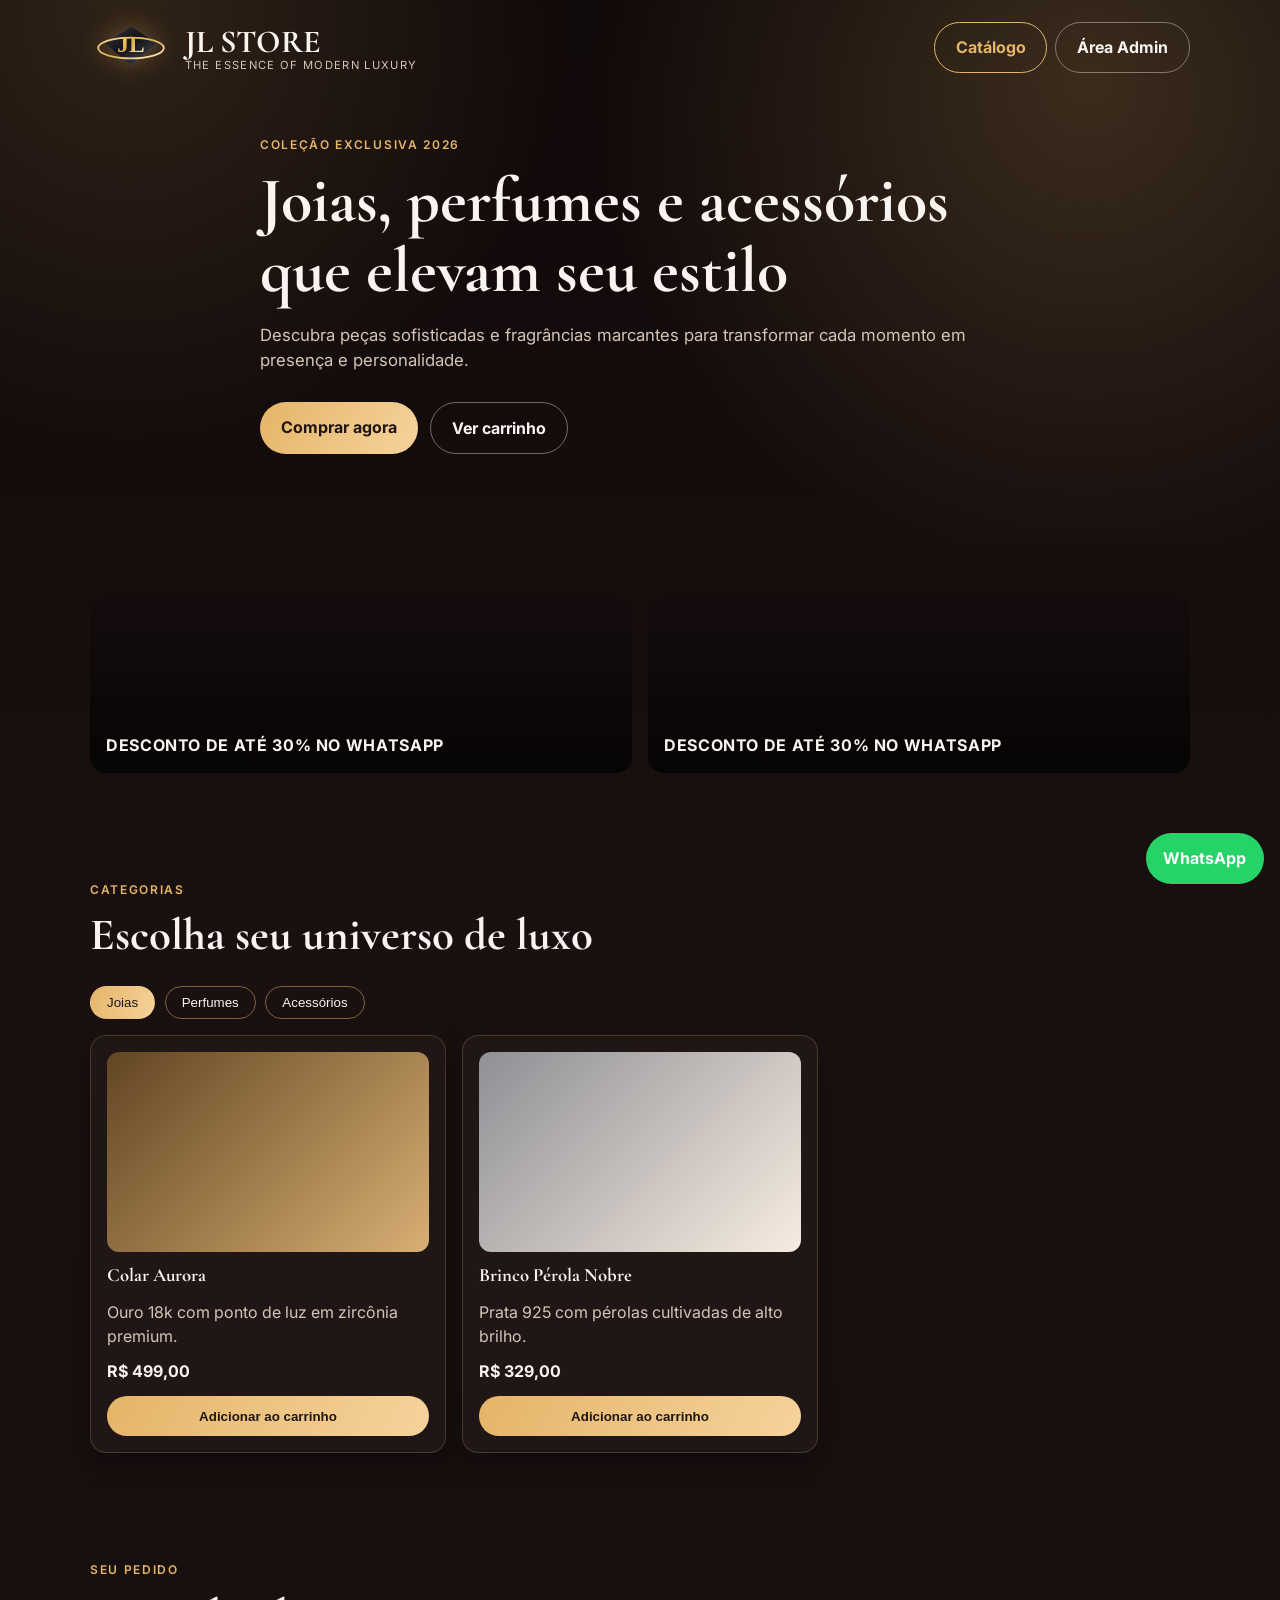
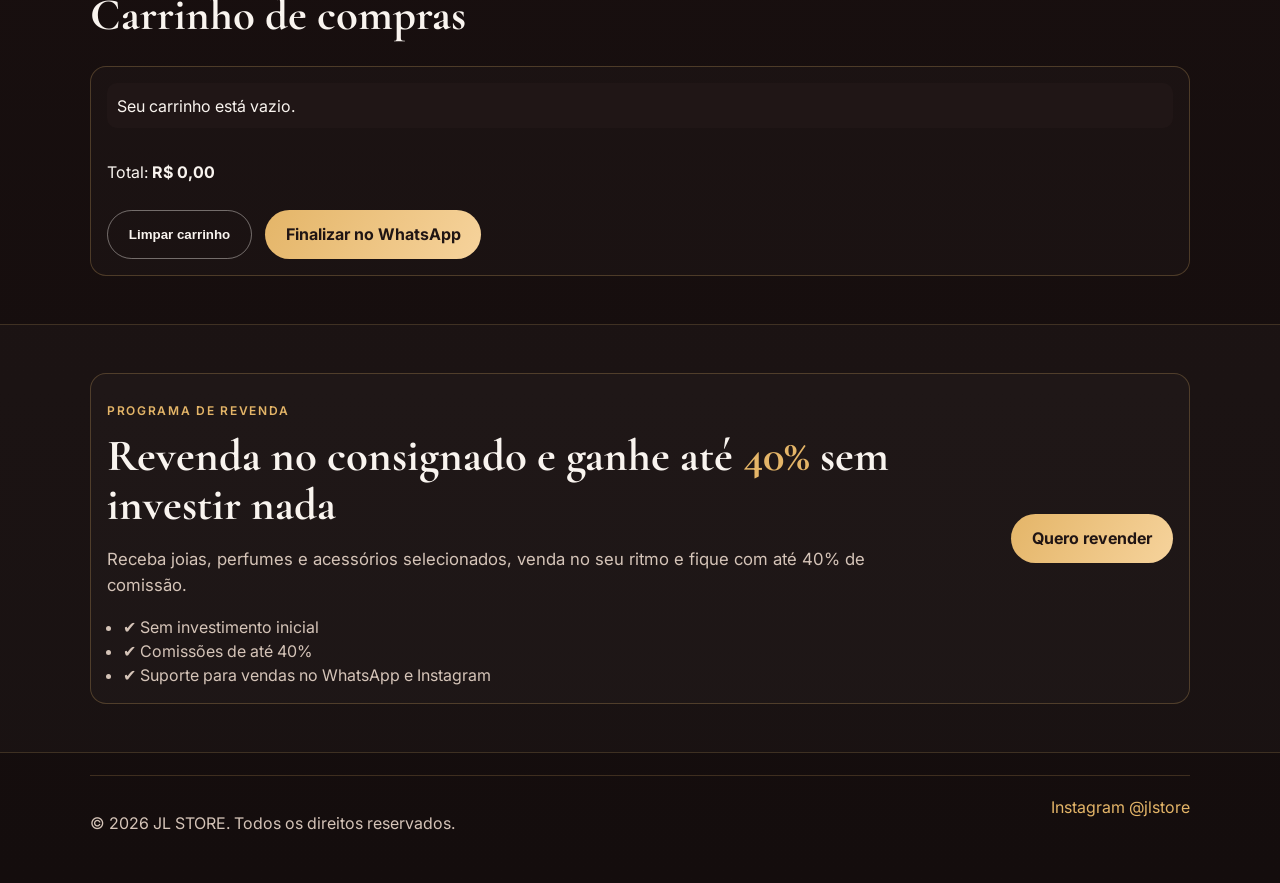
<file: index.html>
<!DOCTYPE html>
<html lang="pt-BR">
<head>
  <meta charset="UTF-8" />
  <meta name="viewport" content="width=device-width, initial-scale=1.0" />
  <title>JL STORE | Joias e Perfumes de Luxo</title>
  <link rel="preconnect" href="https://fonts.googleapis.com" />
  <link rel="preconnect" href="https://fonts.gstatic.com" crossorigin />
  <link href="https://fonts.googleapis.com/css2?family=Cormorant+Garamond:wght@400;600;700&family=Inter:wght@300;400;500;600;700&display=swap" rel="stylesheet" />
  <link rel="stylesheet" href="styles.css" />
</head>
<body>
  <header class="hero">
    <nav class="container nav">
      <div class="logo-wrap">
        <img class="brand-logo" src="logo-jl-store.svg" alt="Logo da JL STORE" />
        <div class="logo-text">
          <strong>JL STORE</strong>
          <span>THE ESSENCE OF MODERN LUXURY</span>
        </div>
      </div>
      <div class="nav-actions">
        <a class="btn btn-outline" href="#catalogo">Catálogo</a>
        <a class="btn btn-light" href="admin.html">Área Admin</a>
      </div>
    </nav>

    <div class="container hero-content">
      <p class="tag">Coleção Exclusiva 2026</p>
      <h1>Joias, perfumes e acessórios que elevam seu estilo</h1>
      <p class="subtitle">Descubra peças sofisticadas e fragrâncias marcantes para transformar cada momento em presença e personalidade.</p>
      <div class="hero-actions">
        <a class="btn" href="#catalogo">Comprar agora</a>
        <a class="btn btn-light" href="#cart">Ver carrinho</a>
      </div>
    </div>
  </header>

  <main>
    <section class="section container">
      <div class="promo-banners">
        <article class="promo-banner banner-1">
          <p>DESCONTO DE ATÉ <strong>30%</strong> NO WHATSAPP</p>
        </article>
        <article class="promo-banner banner-2">
          <p>DESCONTO DE ATÉ <strong>30%</strong> NO WHATSAPP</p>
        </article>
      </div>
    </section>

    <section id="catalogo" class="section container">
      <div class="section-heading">
        <p class="tag">Categorias</p>
        <h2>Escolha seu universo de luxo</h2>
      </div>

      <div class="tabs" role="tablist" aria-label="Categorias de produtos">
        <button class="tab-btn active" data-category="joias" role="tab" aria-selected="true" type="button">Joias</button>
        <button class="tab-btn" data-category="perfumes" role="tab" aria-selected="false" type="button">Perfumes</button>
        <button class="tab-btn" data-category="acessorios" role="tab" aria-selected="false" type="button">Acessórios</button>
      </div>

      <div class="cards" id="products-grid"></div>
    </section>

    <section id="cart" class="section container cart-section">
      <div class="section-heading">
        <p class="tag">Seu pedido</p>
        <h2>Carrinho de compras</h2>
      </div>
      <div class="cart-box">
        <ul id="cart-items" class="cart-items"></ul>
        <div class="cart-footer">
          <p>Total: <strong id="cart-total">R$ 0,00</strong></p>
          <div class="form-actions">
            <button class="btn btn-light" id="clear-cart" type="button">Limpar carrinho</button>
            <a class="btn" id="checkout-whatsapp" href="https://wa.me/5549999740039" target="_blank" rel="noopener noreferrer">Finalizar no WhatsApp</a>
          </div>
        </div>
      </div>
    </section>

    <section id="revenda" class="section consignado">
      <div class="container consignado-wrap">
        <div>
          <p class="tag">Programa de revenda</p>
          <h2>Revenda no consignado e ganhe até <span>40%</span> sem investir nada</h2>
          <p class="subtitle">Receba joias, perfumes e acessórios selecionados, venda no seu ritmo e fique com até 40% de comissão.</p>
          <ul>
            <li>✔ Sem investimento inicial</li>
            <li>✔ Comissões de até 40%</li>
            <li>✔ Suporte para vendas no WhatsApp e Instagram</li>
          </ul>
        </div>
        <a class="btn" href="https://wa.me/5549999740039?text=Ol%C3%A1%2C%20quero%20participar%20da%20revenda%20consignada%20da%20JL%20STORE" target="_blank" rel="noopener noreferrer">Quero revender</a>
      </div>
    </section>
  </main>

  <a class="whatsapp-btn" href="https://wa.me/5549999740039" target="_blank" rel="noopener noreferrer" aria-label="Falar no WhatsApp">WhatsApp</a>

  <footer class="footer">
    <div class="container footer-content">
      <p>© 2026 JL STORE. Todos os direitos reservados.</p>
      <a href="#">Instagram @jlstore</a>
    </div>
  </footer>

  <script src="script.js"></script>
</body>
</html>
</file>
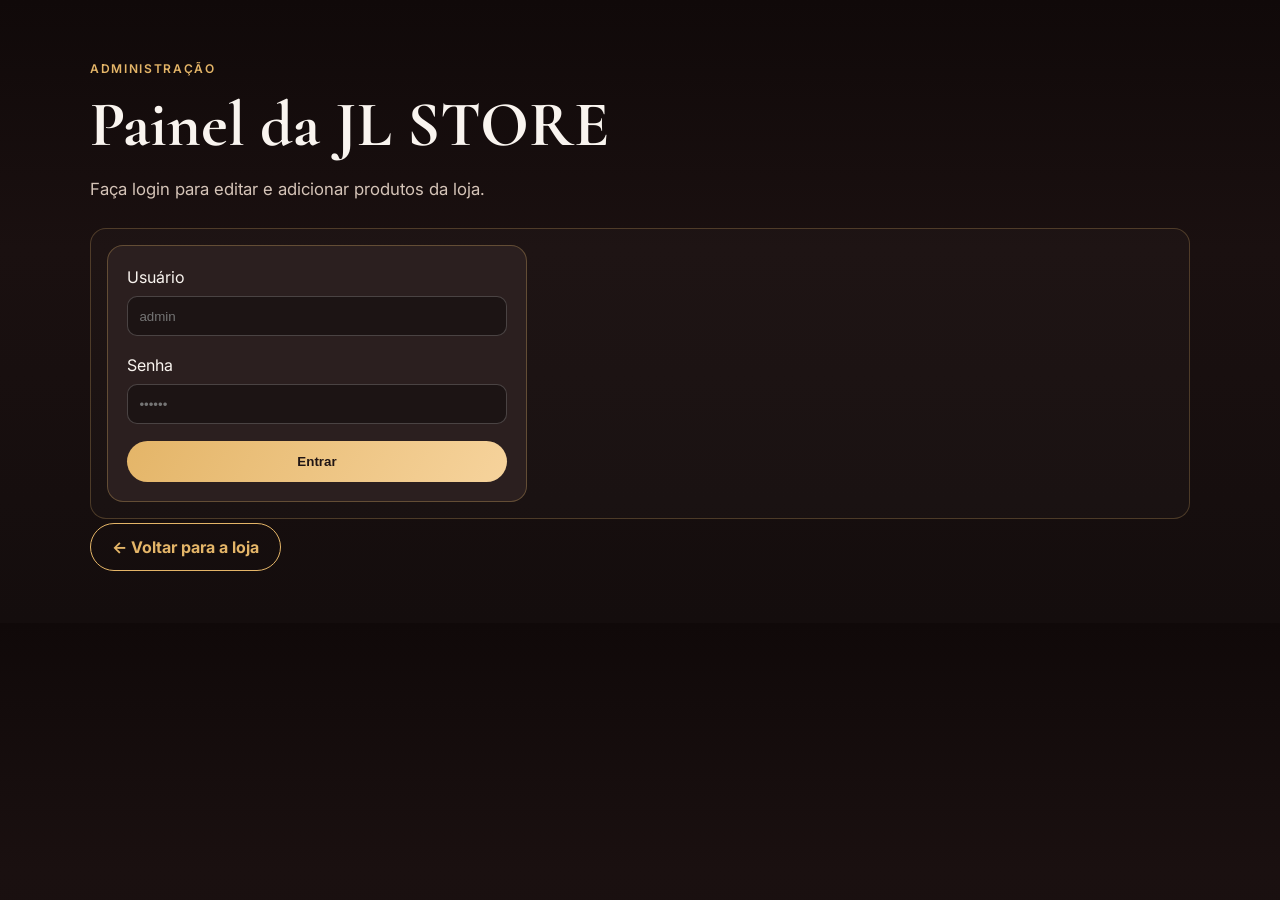
<file: admin.html>
<!DOCTYPE html>
<html lang="pt-BR">
<head>
  <meta charset="UTF-8" />
  <meta name="viewport" content="width=device-width, initial-scale=1.0" />
  <title>JL STORE | Admin</title>
  <link rel="preconnect" href="https://fonts.googleapis.com" />
  <link rel="preconnect" href="https://fonts.gstatic.com" crossorigin />
  <link href="https://fonts.googleapis.com/css2?family=Cormorant+Garamond:wght@400;600;700&family=Inter:wght@300;400;500;600;700&display=swap" rel="stylesheet" />
  <link rel="stylesheet" href="styles.css" />
</head>
<body>
  <main class="section container">
    <div class="section-heading">
      <p class="tag">Administração</p>
      <h1>Painel da JL STORE</h1>
      <p class="subtitle">Faça login para editar e adicionar produtos da loja.</p>
    </div>

    <section id="login-section" class="admin-panel">
      <form id="login-form" class="lead-form admin-login-form">
        <label for="admin-user">Usuário</label>
        <input id="admin-user" type="text" placeholder="admin" required />

        <label for="admin-pass">Senha</label>
        <input id="admin-pass" type="password" placeholder="••••••" required />

        <button class="btn" type="submit">Entrar</button>
        <p id="login-error" class="login-error" hidden>Usuário ou senha inválidos.</p>
      </form>
    </section>

    <section id="panel-section" class="admin-panel" hidden>
      <div class="admin-header-row">
        <h2>Painel de produtos</h2>
        <button class="btn btn-light" id="logout-btn" type="button">Sair</button>
      </div>
      <div class="admin-layout">
        <form id="product-form" class="lead-form">
          <input type="hidden" id="product-id" />

          <label for="product-category">Categoria</label>
          <select id="product-category" required>
            <option value="joias">Joias</option>
            <option value="perfumes">Perfumes</option>
            <option value="acessorios">Acessórios</option>
          </select>

          <label for="product-name">Nome do produto</label>
          <input id="product-name" type="text" placeholder="Ex.: Colar Aurora" required />

          <label for="product-description">Descrição</label>
          <input id="product-description" type="text" placeholder="Ex.: Ouro 18k com ponto de luz" required />

          <label for="product-price">Preço</label>
          <input id="product-price" type="text" placeholder="Ex.: R$ 499,00" required />

          <label for="product-gradient">Cor/gradiente (CSS)</label>
          <input id="product-gradient" type="text" placeholder="linear-gradient(135deg, #624522, #d8af74)" required />

          <div class="form-actions">
            <button class="btn" type="submit">Salvar produto</button>
            <button class="btn btn-light" type="button" id="cancel-edit">Cancelar</button>
          </div>
        </form>

        <div class="table-wrap">
          <table>
            <thead>
              <tr>
                <th>Categoria</th>
                <th>Produto</th>
                <th>Preço</th>
                <th>Ações</th>
              </tr>
            </thead>
            <tbody id="products-table-body"></tbody>
          </table>
        </div>
      </div>
    </section>

    <p><a class="btn btn-outline" href="index.html">← Voltar para a loja</a></p>
  </main>

  <script src="admin.js"></script>
</body>
</html>
</file>
<file: styles.css>
:root {
  --surface: #201616;
  --surface-light: #2b1f1f;
  --text: #f9f4ef;
  --muted: #d5c4b8;
  --gold: #e4b568;
  --white: #fff;
  --radius: 16px;
  --shadow: 0 10px 30px rgba(0, 0, 0, 0.3);
}

* { box-sizing: border-box; }
body {
  margin: 0;
  font-family: 'Inter', sans-serif;
  background: linear-gradient(180deg, #100909, #1a1010 40%, #140d0d 100%);
  color: var(--text);
  line-height: 1.5;
}
.container { width: min(1100px, 92%); margin: 0 auto; }

.hero {
  padding: 1.2rem 0 4.5rem;
  background: radial-gradient(circle at 85% 15%, rgba(228, 181, 104, 0.2), transparent 42%), radial-gradient(circle at 10% 0%, rgba(228, 181, 104, 0.15), transparent 35%);
}
.nav { display: flex; justify-content: space-between; align-items: center; gap: 1rem; }
.nav-actions { display: flex; gap: 0.5rem; flex-wrap: wrap; }
.logo-wrap { display: flex; align-items: center; gap: 0.8rem; }
.brand-logo { width: 82px; filter: drop-shadow(0 0 12px rgba(228, 181, 104, 0.35)); }
.logo-text { display: flex; flex-direction: column; line-height: 1.1; }
.logo-text strong { font-family: 'Cormorant Garamond', serif; font-size: 2rem; }
.logo-text span { color: var(--muted); font-size: 0.7rem; letter-spacing: 0.12em; }

.tag { color: var(--gold); text-transform: uppercase; letter-spacing: 0.14em; font-size: 0.75rem; font-weight: 600; }
.hero-content { padding-top: 3rem; max-width: 760px; }
h1, h2, h3 { font-family: 'Cormorant Garamond', serif; margin: 0.3rem 0 0.9rem; line-height: 1.1; }
h1 { font-size: clamp(2.1rem, 5vw, 4rem); }
h2 { font-size: clamp(1.6rem, 3.8vw, 2.8rem); }
.subtitle { color: var(--muted); font-size: 1.05rem; max-width: 760px; }

.hero-actions, .form-actions { display: flex; flex-wrap: wrap; gap: 0.8rem; }
.hero-actions { margin: 1.8rem 0 1.2rem; }

.btn {
  border: 0;
  border-radius: 999px;
  background: linear-gradient(120deg, var(--gold), #f6d39c);
  color: #201514;
  padding: 0.8rem 1.3rem;
  text-decoration: none;
  font-weight: 700;
  cursor: pointer;
}
.btn-small { padding: 0.45rem 0.85rem; font-size: 0.82rem; }
.btn-light { background: transparent; border: 1px solid rgba(249, 244, 239, 0.4); color: var(--text); }
.btn-outline { background: transparent; border: 1px solid var(--gold); color: var(--gold); }
.btn-add-cart { margin-top: 0.8rem; width: 100%; }

.section { padding: 3rem 0; }
.section-heading { margin-bottom: 1.6rem; }

.promo-banners { display: grid; grid-template-columns: repeat(2, minmax(0, 1fr)); gap: 1rem; }
.promo-banner {
  min-height: 180px;
  border-radius: var(--radius);
  display: grid;
  place-items: end start;
  padding: 1rem;
  background-size: cover;
  background-position: center;
  position: relative;
  overflow: hidden;
}
.promo-banner::before {
  content: '';
  position: absolute;
  inset: 0;
  background: linear-gradient(180deg, rgba(0,0,0,0.05), rgba(0,0,0,0.75));
}
.promo-banner p {
  position: relative;
  margin: 0;
  font-weight: 700;
  letter-spacing: 0.04em;
}
.banner-1 { background-image: url('https://images.unsplash.com/photo-1535632066927-ab7c9ab60908?auto=format&fit=crop&w=1200&q=80'); }
.banner-2 { background-image: url('https://images.unsplash.com/photo-1617038220319-276d3cfab638?auto=format&fit=crop&w=1200&q=80'); }

.tabs { display: flex; gap: 0.6rem; margin-bottom: 1rem; flex-wrap: wrap; }
.tab-btn {
  border: 1px solid rgba(228, 181, 104, 0.5);
  background: transparent;
  color: var(--text);
  border-radius: 999px;
  padding: 0.5rem 1rem;
  cursor: pointer;
}
.tab-btn.active { background: linear-gradient(120deg, var(--gold), #f6d39c); color: #201514; border-color: transparent; }

.cards { display: grid; grid-template-columns: repeat(3, minmax(0, 1fr)); gap: 1rem; }
.card { background: var(--surface); border: 1px solid rgba(228, 181, 104, 0.22); border-radius: var(--radius); box-shadow: var(--shadow); padding: 1rem; }
.thumb { height: 200px; border-radius: 12px; margin-bottom: 0.8rem; background-size: cover; background-position: center; }
.card p { color: var(--muted); margin: 0.3rem 0 0.7rem; }

.cart-section .cart-box,
.admin-panel,
.consignado-wrap { border: 1px solid rgba(228, 181, 104, 0.25); border-radius: var(--radius); background: rgba(255, 255, 255, 0.02); padding: 1rem; }

.cart-items { list-style: none; margin: 0; padding: 0; display: grid; gap: 0.55rem; }
.cart-items li { display: flex; justify-content: space-between; gap: 0.6rem; align-items: center; background: var(--surface); padding: 0.65rem; border-radius: 10px; }
.cart-footer { margin-top: 1rem; display: grid; gap: 0.6rem; }

.consignado { background: rgba(255, 255, 255, 0.02); border-block: 1px solid rgba(228, 181, 104, 0.18); }
.consignado-wrap { display: grid; grid-template-columns: 1.3fr auto; align-items: center; gap: 1rem; }
.consignado span { color: var(--gold); }
.consignado ul { margin: 0.7rem 0 0; padding-left: 1rem; color: var(--muted); }

.admin-layout { display: grid; grid-template-columns: 1fr 1.3fr; gap: 1rem; }
.admin-header-row { display: flex; justify-content: space-between; gap: 1rem; align-items: center; }
.admin-login-form { max-width: 420px; }
.login-error { color: #ff8a8a; margin: 0; }

.table-wrap { overflow-x: auto; }
table { width: 100%; border-collapse: collapse; background: var(--surface); border-radius: 12px; overflow: hidden; }
th, td { border-bottom: 1px solid rgba(228, 181, 104, 0.2); padding: 0.8rem; text-align: left; vertical-align: top; }
.actions { display: flex; gap: 0.45rem; flex-wrap: wrap; }

.lead-form {
  background: var(--surface-light);
  border: 1px solid rgba(228, 181, 104, 0.3);
  border-radius: var(--radius);
  padding: 1.2rem;
  display: grid;
  gap: 0.45rem;
}
.lead-form input,
.lead-form select {
  border-radius: 10px;
  border: 1px solid rgba(255, 255, 255, 0.2);
  background: rgba(15, 11, 11, 0.5);
  color: var(--white);
  padding: 0.7rem;
  margin-bottom: 0.65rem;
}

.whatsapp-btn {
  position: fixed;
  right: 1rem;
  bottom: 1rem;
  z-index: 1000;
  background: #25d366;
  color: #fff;
  text-decoration: none;
  border-radius: 999px;
  padding: 0.85rem 1.1rem;
  font-weight: 700;
}

.footer { padding: 1.4rem 0 2rem; }
.footer-content { border-top: 1px solid rgba(228, 181, 104, 0.2); padding-top: 1.2rem; display: flex; justify-content: space-between; flex-wrap: wrap; gap: 0.5rem; color: var(--muted); }
.footer a { color: var(--gold); text-decoration: none; }

@media (max-width: 900px) {
  .promo-banners,
  .cards,
  .admin-layout,
  .consignado-wrap { grid-template-columns: 1fr; }
  .logo-text strong { font-size: 1.5rem; }
  .logo-text span { font-size: 0.62rem; }
}
</file>
